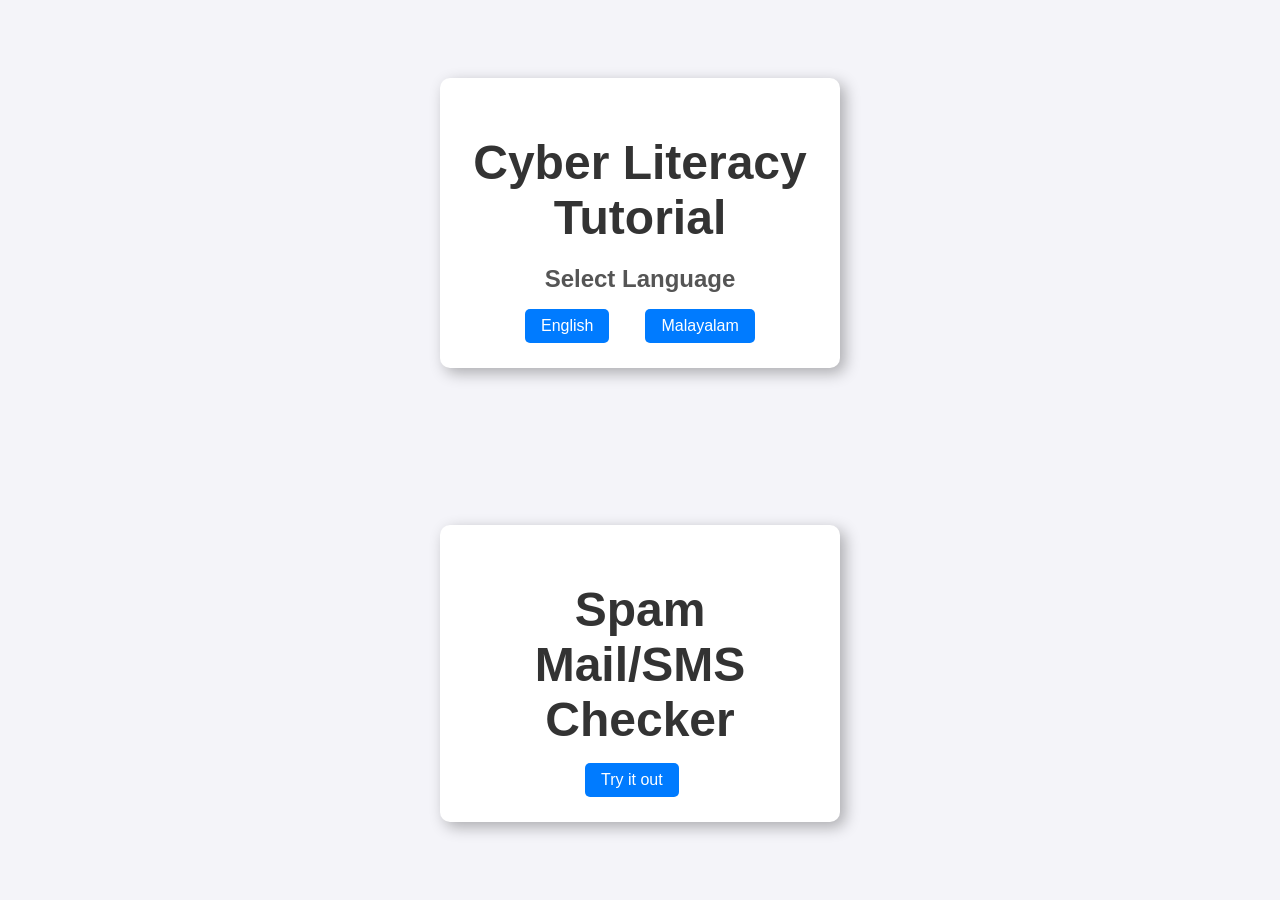
<file: index.html>
<!DOCTYPE html>
<html lang="en">
<head>
    <meta charset="UTF-8">
    <meta name="viewport" content="width=device-width, initial-scale=1.0">
    <title>Cyber Literacy Tutorial</title>
    <link rel="stylesheet" href="styles.css">
</head>
<body>
    <form>
        <h1>Cyber Literacy Tutorial</h1>
        <h2>Select Language</h2>
        <div class="button-container">
        <button id="english">English</button>
        <button id="malayalam">Malayalam</button>
        </div>
    </form>

    <form>
        <h1>Spam Mail/SMS Checker</h1>
        <div class="button-container">
        <button id="try">Try it out</button>
        </div>
    </form>

    <script src="script.js"></script>
</body>
</html>
</file>
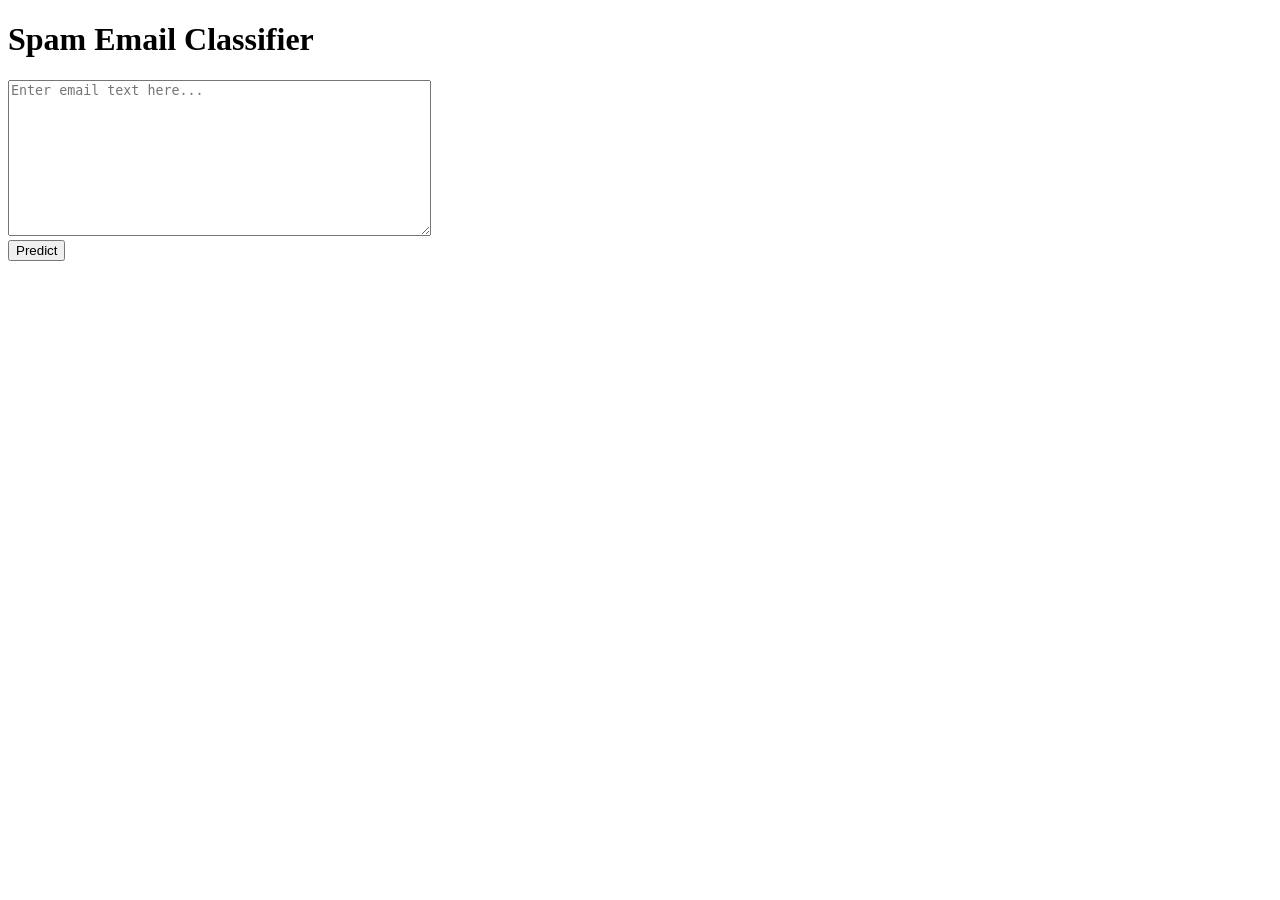
<file: templates/index.html>
<!DOCTYPE html>
<html>
<head>
    <title>Spam Email Classifier</title>
</head>
<body>
    <h1>Spam Email Classifier</h1>
    <form method="post" action="templates/predict">
        <textarea name="email" rows="10" cols="50" placeholder="Enter email text here..."></textarea><br>
        <input type="submit" value="Predict">
    </form>
</body>
</html>
</file>
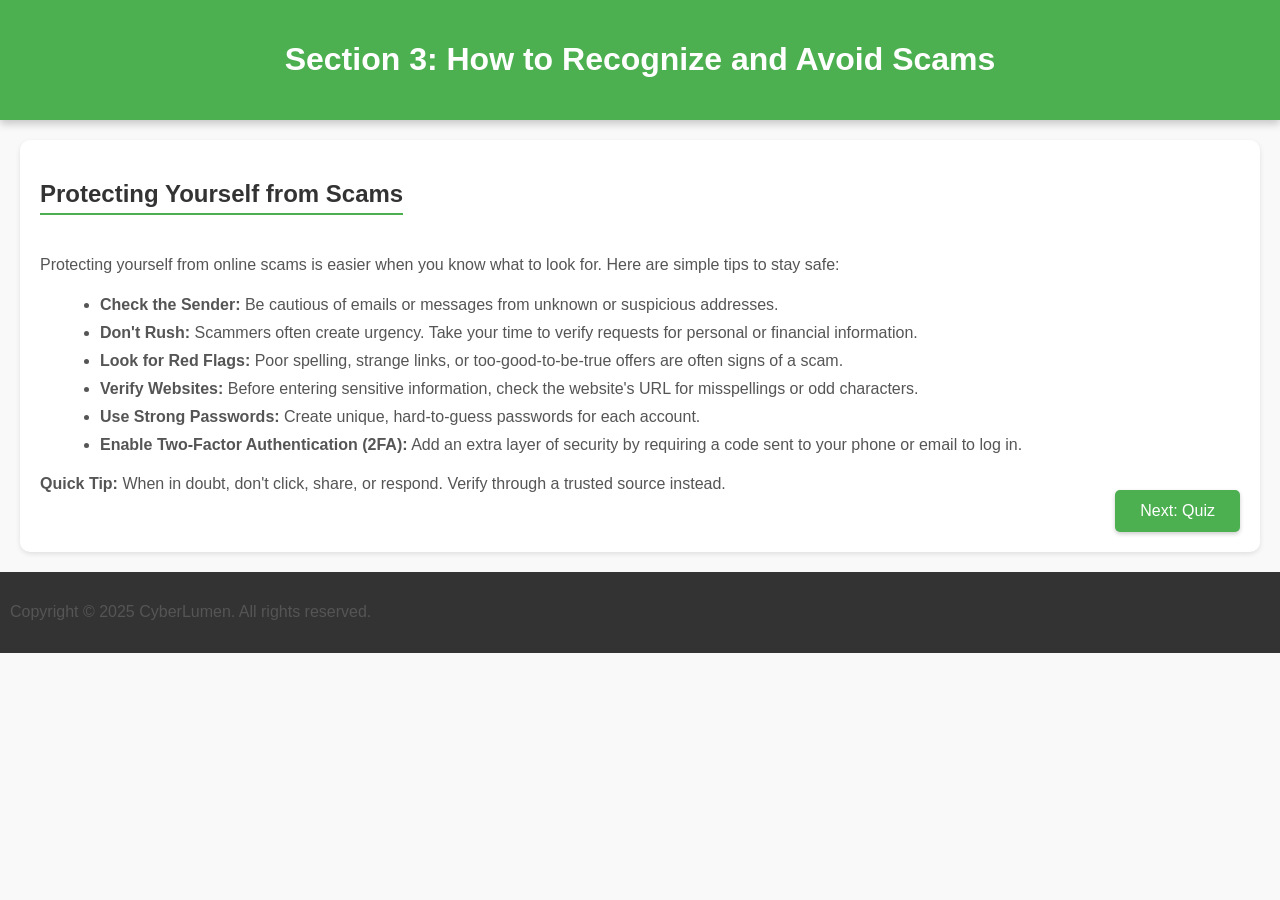
<file: avoid_scam.html>
<!DOCTYPE html>
<html>
<head>
    <meta charset="UTF-8">
    <title>Section 3: How to Recognize and Avoid Scams</title>
    <meta name="description" content="Learn How to Recognize and Avoid Online Scams">
    <style>
        body {
            font-family: Arial, sans-serif;
            margin: 0;
            padding: 0;
            position: relative;
            background-color: #f9f9f9;
        }

        header {
            background-color: #4CAF50;
            color: white;
            padding: 20px;
            text-align: center;
            box-shadow: 0 4px 8px rgba(0, 0, 0, 0.2);
        }

        main {
            margin: 20px;
        }

        section {
            background-color: white;
            border-radius: 10px;
            padding: 20px;
            margin: 20px 0;
            box-shadow: 0 2px 5px rgba(0, 0, 0, 0.1);
            position: relative;
        }

        h2 {
            color: #333;
            text-align: center;
            margin-bottom: 20px;
            border-bottom: 2px solid #4CAF50;
            display: inline-block;
            padding-bottom: 5px;
        }

        p {
            line-height: 1.8;
            color: #555;
            text-align: left;
        }

        ul {
            list-style-type: disc;
            margin-left: 20px;
        }

        li {
            margin-bottom: 10px;
            color: #555;
        }

        .example {
            font-weight: bold;
            color: #ff5722;
        }

        .next-section {
            position: absolute;
            bottom: 20px;
            right: 20px;
            background: #4CAF50;
            color: white;
            text-align: center;
            padding: 12px 25px;
            border-radius: 5px;
            text-decoration: none;
            font-size: 1em;
            box-shadow: 0 2px 4px rgba(0, 0, 0, 0.2);
            transition: background 0.3s;
        }

        .next-section:hover {
            background: #45a049;
        }

        footer {
            background-color: #333;
            color: white;
            text-align: center;
            padding: 10px;
            margin-top: 20px;
        }

        footer a {
            color: white;
            text-decoration: none;
            margin: 0 10px;
        }

        footer a:hover {
            text-decoration: underline;
        }
    </style>
</head>
<body>
    <header>
        <h1>Section 3: How to Recognize and Avoid Scams</h1>
    </header>
    
    <main>
        <section>
            <h2>Protecting Yourself from Scams</h2>
            <p>
                Protecting yourself from online scams is easier when you know what to look for. Here are simple tips to stay safe:
            </p>

            <ul>
                <li><strong>Check the Sender:</strong> Be cautious of emails or messages from unknown or suspicious addresses.</li>
                <li><strong>Don't Rush:</strong> Scammers often create urgency. Take your time to verify requests for personal or financial information.</li>
                <li><strong>Look for Red Flags:</strong> Poor spelling, strange links, or too-good-to-be-true offers are often signs of a scam.</li>
                <li><strong>Verify Websites:</strong> Before entering sensitive information, check the website's URL for misspellings or odd characters.</li>
                <li><strong>Use Strong Passwords:</strong> Create unique, hard-to-guess passwords for each account.</li>
                <li><strong>Enable Two-Factor Authentication (2FA):</strong> Add an extra layer of security by requiring a code sent to your phone or email to log in.</li>
            </ul>

            <p><strong>Quick Tip:</strong> When in doubt, don't click, share, or respond. Verify through a trusted source instead.</p><br>
            
            <!-- Next Section Link -->
            <a href="quiz.html" class="next-section">Next: Quiz</a>
        </section>
    </main>

    <footer>
        <p>Copyright © 2025 CyberLumen. All rights reserved.</p>
    </footer>
</body>
</html>
</file>
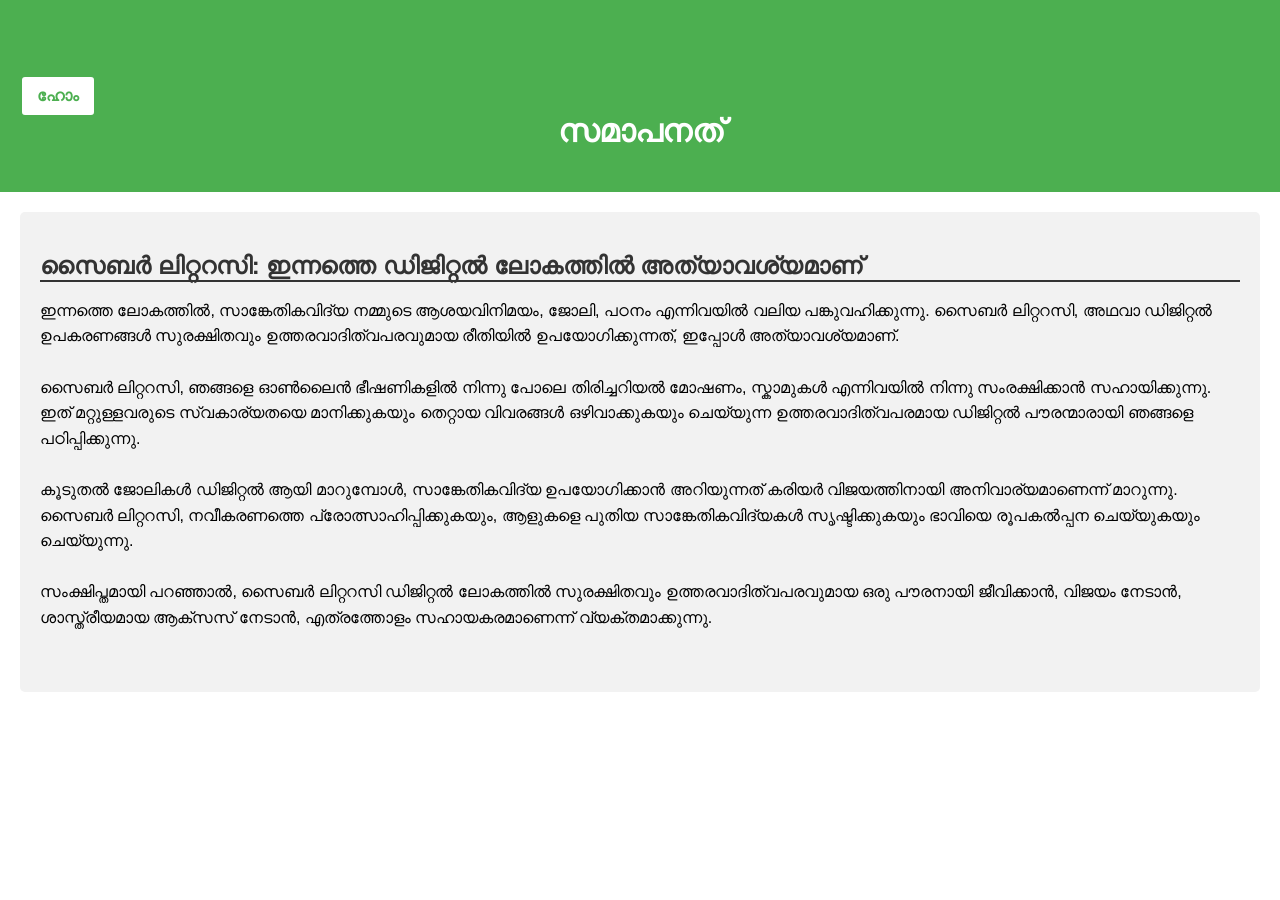
<file: conclusion.html>
<!DOCTYPE html>
<html>
<head>
    <meta charset="UTF-8">
    <title>പരിചയം - സൈബർ ലിറ്ററസി</title>
    <meta name="description" content="സ്കാമുകൾ ഒഴിവാക്കാൻ സൈബർ ലിറ്ററസിയിലേക്ക് പരിചയം">
    <style>
        body {
            font-family: Arial, sans-serif;
            margin: 0;
            padding: 0;
            position: relative;
        }

        header {
            background-color: #4CAF50;
            color: white;
            padding: 20px;
            text-align: center;
            position: relative;
        }

        header .home-button {
            position: absolute;
            left: 20px;
            top: 50%;
            transform: translateY(-50%);
            background-color: #ffffff;
            color: #4CAF50;
            padding: 10px 15px;
            border: 2px solid #4CAF50;
            border-radius: 5px;
            text-decoration: none;
            font-weight: bold;
            transition: background-color 0.3s, color 0.3s;
        }

        header .home-button:hover {
            background-color: #4CAF50;
            color: #ffffff;
        }

        main {
            margin: 20px;
        }

        section {
            background-color: #f2f2f2;
            border-radius: 5px;
            padding: 20px;
            margin: 20px 0;
        }

        h2 {
            color: #333;
            border-bottom: 2px solid #333;
            margin-bottom: 10px;
        }

        p {
            line-height: 1.6;
        }

        img {
            width: 100%;
            height: auto;
            margin: 20px 0;
        }

        button {
            background-color: #4CAF50;
            color: white;
            border: none;
            padding: 10px 20px;
            cursor: pointer;
        }

        button:hover {
            background-color: #45a049;
        }

        footer {
            background-color: #333;
            color: white;
            text-align: center;
            padding: 10px;
        }

        footer a {
            color: white;
            text-decoration: none;
            margin: 0 10px;
        }

        footer a:hover {
            text-decoration: underline;
        }

        /* Skip link */
        .skip-link {
            position: absolute;
            top: -40px;
            left: 0;
            background-color: #333;
            color: white;
            padding: 5px 10px;
        }

        .skip-link:focus {
            top: 0;
        }

        /* Next Section link position */
        .next-section {
            position: fixed;
            bottom: 20px;
            right: 20px;
            background-color: #4CAF50;
            color: white;
            padding: 10px 20px;
            border-radius: 5px;
            text-decoration: none;
        }

        .next-section:hover {
            background-color: #45a049;
        }
    </style>
</head>
<body>
    <header>
        <a href="english_page.html" class="home-button">ഹോം</a><br><br><br><br>
        <h1>സമാപനത്</h1>
    </header>
    
    <main>
        <section>
            <h2>സൈബർ ലിറ്ററസി: ഇന്നത്തെ ഡിജിറ്റൽ ലോകത്തിൽ അത്യാവശ്യമാണ്</h2>
            <p>
                ഇന്നത്തെ ലോകത്തിൽ, സാങ്കേതികവിദ്യ നമ്മുടെ ആശയവിനിമയം, ജോലി, പഠനം എന്നിവയിൽ വലിയ പങ്കുവഹിക്കുന്നു. സൈബർ ലിറ്ററസി, അഥവാ ഡിജിറ്റൽ ഉപകരണങ്ങൾ സുരക്ഷിതവും ഉത്തരവാദിത്വപരവുമായ രീതിയിൽ ഉപയോഗിക്കുന്നത്, ഇപ്പോൾ അത്യാവശ്യമാണ്.<br><br>

                സൈബർ ലിറ്ററസി, ഞങ്ങളെ ഓൺലൈൻ ഭീഷണികളിൽ നിന്നു പോലെ തിരിച്ചറിയൽ മോഷണം, സ്കാമുകൾ എന്നിവയിൽ നിന്നു സംരക്ഷിക്കാൻ സഹായിക്കുന്നു. ഇത് മറ്റുള്ളവരുടെ സ്വകാര്യതയെ മാനിക്കുകയും തെറ്റായ വിവരങ്ങൾ ഒഴിവാക്കുകയും ചെയ്യുന്ന ഉത്തരവാദിത്വപരമായ ഡിജിറ്റൽ പൗരന്മാരായി ഞങ്ങളെ പഠിപ്പിക്കുന്നു.<br><br>

                കൂടുതൽ ജോലികൾ ഡിജിറ്റൽ ആയി മാറുമ്പോൾ, സാങ്കേതികവിദ്യ ഉപയോഗിക്കാൻ അറിയുന്നത് കരിയർ വിജയത്തിനായി അനിവാര്യമാണെന്ന് മാറുന്നു. സൈബർ ലിറ്ററസി, നവീകരണത്തെ പ്രോത്സാഹിപ്പിക്കുകയും, ആളുകളെ പുതിയ സാങ്കേതികവിദ്യകൾ സൃഷ്ടിക്കുകയും ഭാവിയെ രൂപകൽപ്പന ചെയ്യുകയും ചെയ്യുന്നു.<br><br>

                സംക്ഷിപ്തമായി പറഞ്ഞാൽ, സൈബർ ലിറ്ററസി ഡിജിറ്റൽ ലോകത്തിൽ സുരക്ഷിതവും ഉത്തരവാദിത്വപരവുമായ ഒരു പൗരനായി ജീവിക്കാൻ, വിജയം നേടാൻ, ശാസ്ത്രീയമായ ആക്‌സസ് നേടാൻ, എത്രത്തോളം സഹായകരമാണെന്ന് വ്യക്തമാക്കുന്നു.<br><br>
            </p>
        </section>
    </main>
</body>
</html>
</file>
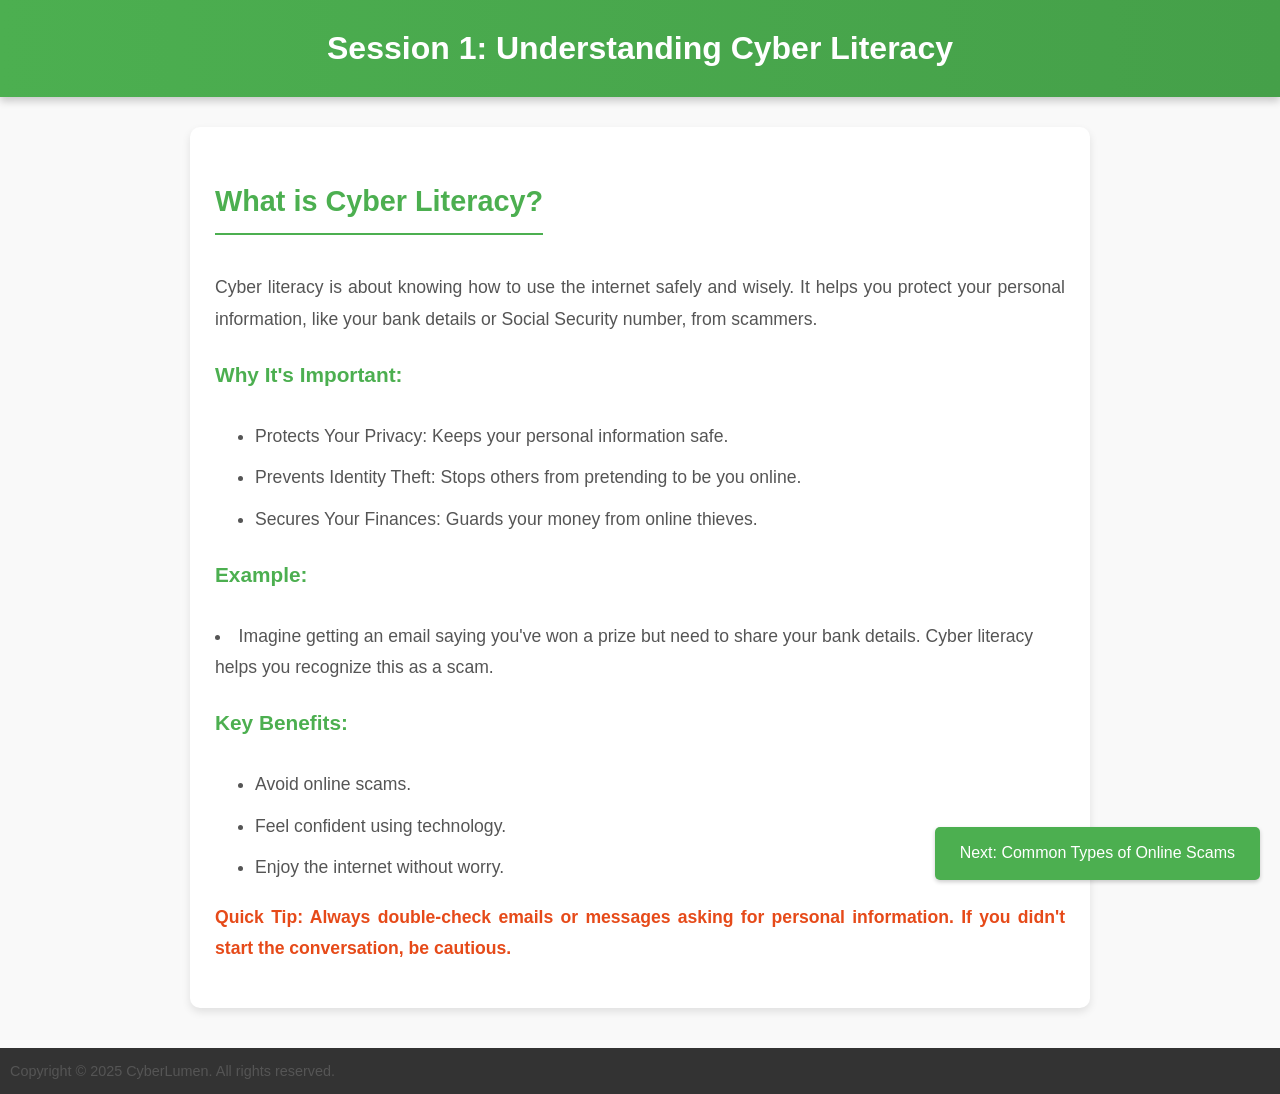
<file: cyber_literacy.html>
<!DOCTYPE html>
<html>
<head>
    <meta charset="UTF-8">
    <title>Session 1: Understanding Cyber Literacy</title>
    <meta name="description" content="Introduction to Cyber Literacy to Avoid Scams">
    <style>
        /* General Styles */
        body {
            font-family: Arial, sans-serif;
            margin: 0;
            padding: 0;
            background-color: #f9f9f9;
            color: #333;
        }

        header {
            background: linear-gradient(to right, #4CAF50, #45a049);
            color: white;
            text-align: center;
            padding: 30px;
            box-shadow: 0 4px 8px rgba(0, 0, 0, 0.2);
        }

        header h1 {
            margin: 0;
            font-size: 2em;
        }

        main {
            margin: 30px auto;
            max-width: 900px;
            line-height: 1.8;
        }

        section {
            background: #fff;
            border-radius: 10px;
            padding: 25px;
            margin-bottom: 20px;
            box-shadow: 0 4px 8px rgba(0, 0, 0, 0.1);
        }

        h2 {
            color: #4CAF50;
            font-size: 1.8em;
            text-align: center;
            margin-bottom: 20px;
            border-bottom: 2px solid #4CAF50;
            display: inline-block;
            padding-bottom: 5px;
        }

        p {
            color: #555;
            font-size: 1.1em;
            text-align: justify;
        }

        h4 {
            color: #4CAF50;
            margin-top: 20px;
            font-size: 1.3em;
        }

        li {
            margin: 10px 0;
            color: #555;
            font-size: 1.1em;
        }

        .quick-tip {
            font-weight: bold;
            color: #e64a19;
        }

        .next-section {
            position: fixed;
            bottom: 20px;
            right: 20px; /* Fixed at bottom-right corner */
            background: #4CAF50;
            color: white;
            text-align: center;
            padding: 12px 25px;
            border-radius: 5px;
            text-decoration: none;
            font-size: 1em;
            box-shadow: 0 2px 4px rgba(0, 0, 0, 0.2);
            transition: background 0.3s;
        }

        .next-section:hover {
            background: #45a049;
        }

        footer {
            background: #333;
            color: white;
            padding: 15px 10px;
            text-align: center;
            margin-top: 40px;
        }

        footer p {
            margin: 0;
            font-size: 0.9em;
        }

        footer a {
            color: #4CAF50;
            text-decoration: none;
            margin: 0 5px;
        }

        footer a:hover {
            text-decoration: underline;
        }
    </style>
</head>
<body>
    <header>
        <h1>Session 1: Understanding Cyber Literacy</h1>
    </header>
    
    <main>
        <section>
            <h2>What is Cyber Literacy?</h2>
            <p>
                Cyber literacy is about knowing how to use the internet safely and wisely. It helps you protect your personal information, like your bank details or Social Security number, from scammers.
            </p>
            
            <h4>Why It's Important:</h4>
            <ul>
                <li>Protects Your Privacy: Keeps your personal information safe.</li>
                <li>Prevents Identity Theft: Stops others from pretending to be you online.</li>
                <li>Secures Your Finances: Guards your money from online thieves.</li>
            </ul>

            <h4>Example:</h4>
            <p>
                <li>Imagine getting an email saying you've won a prize but need to share your bank details. Cyber literacy helps you recognize this as a scam.</li>
            </p>

            <h4>Key Benefits:</h4>
            <ul>
                <li>Avoid online scams.</li>
                <li>Feel confident using technology.</li>
                <li>Enjoy the internet without worry.</li>
            </ul>

            <p class="quick-tip">Quick Tip: Always double-check emails or messages asking for personal information. If you didn't start the conversation, be cautious.</p>
            <a href="online_scams.html" class="next-section">Next: Common Types of Online Scams</a>
        </section>
    </main>

    <footer>
        <p>Copyright © 2025 CyberLumen. All rights reserved.</p>
    </footer>
</body>
</html>
</file>
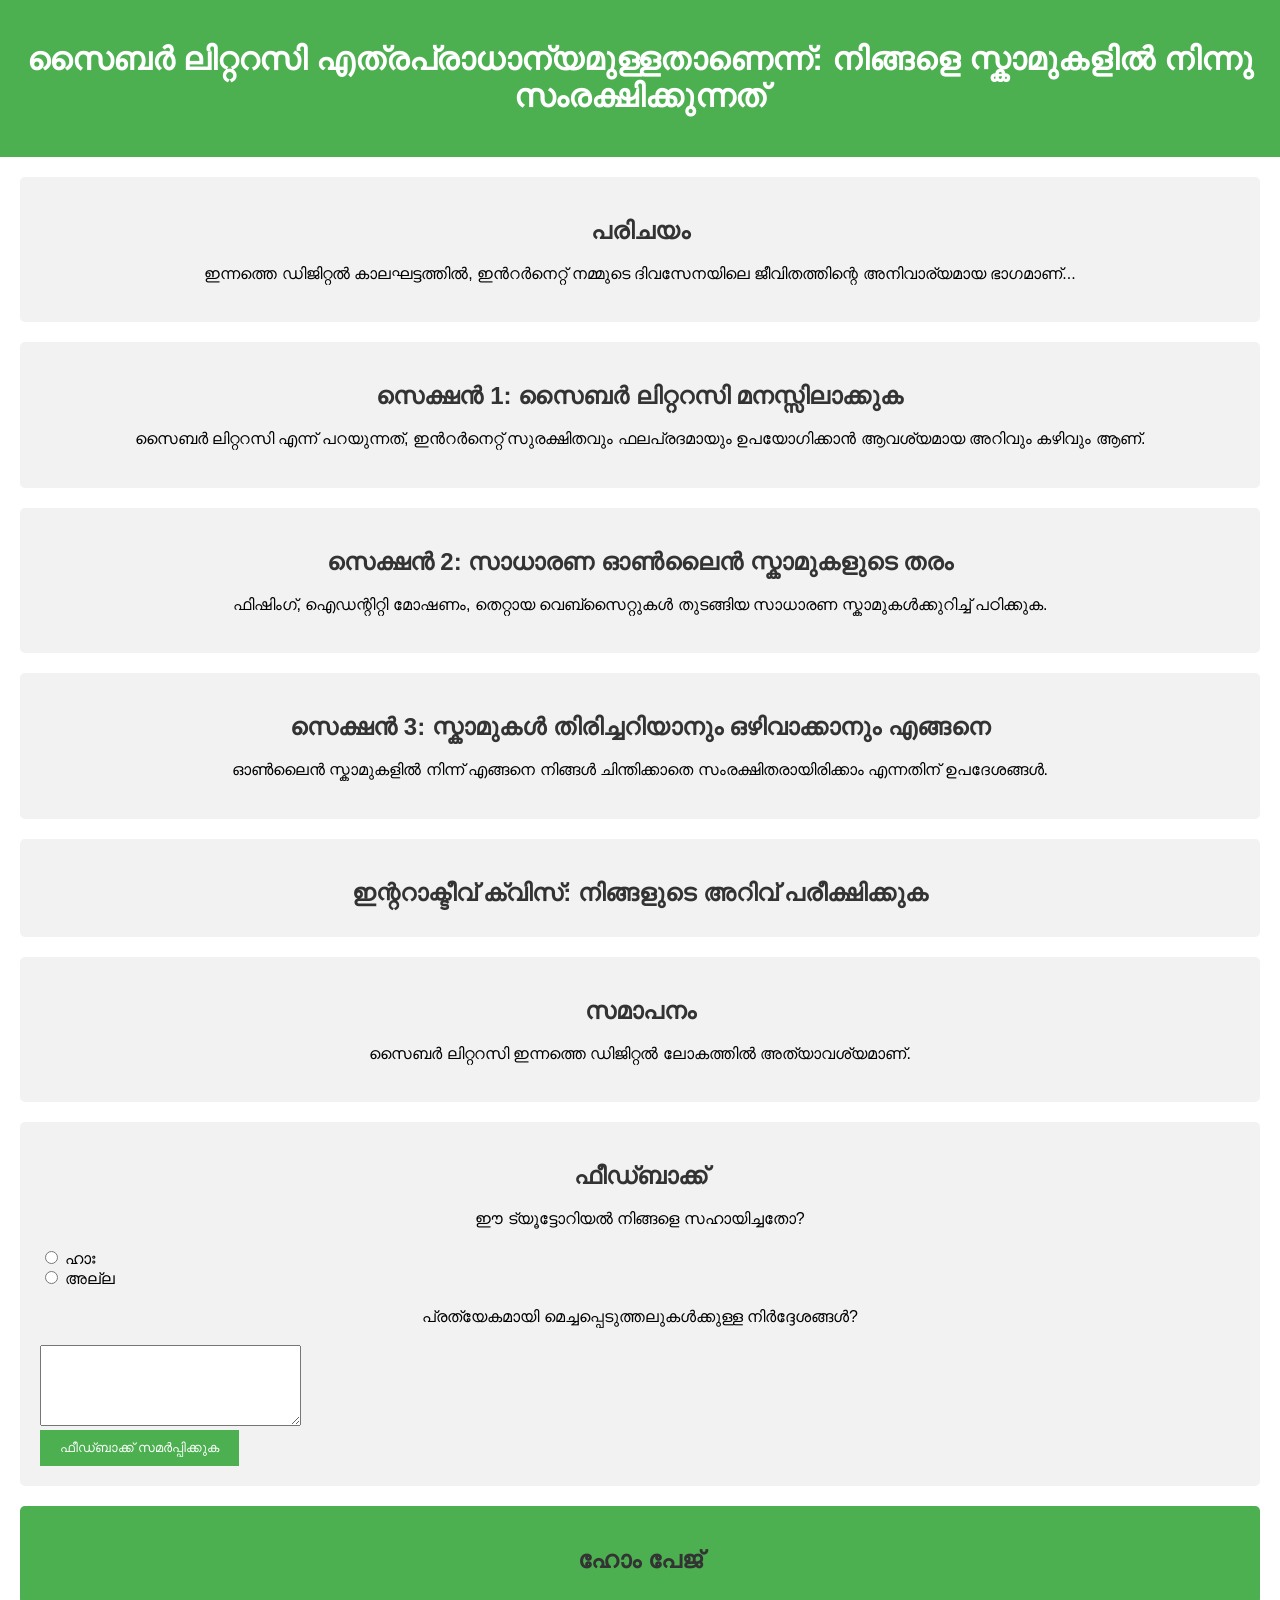
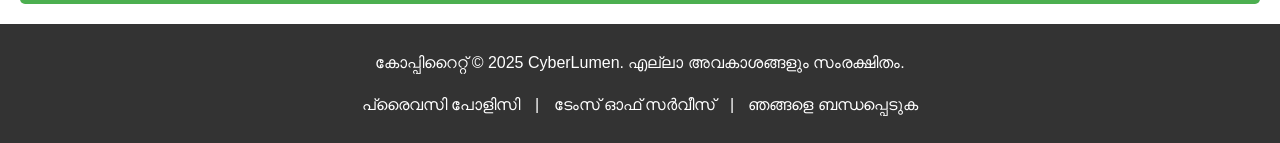
<file: english_page.html>
<!DOCTYPE html>
<html>
<head>
    <meta charset="UTF-8">
    <title>സ്കാമുകൾ ഒഴിവാക്കാൻ സൈബർ ലിറ്ററസിയുടെ പ്രാധാന്യം</title>
    <meta name="description" content="സൈബർ ലിറ്ററസിയുടെ പ്രാധാന്യവും ഓൺലൈൻ സ്കാമുകൾ ഒഴിവാക്കുന്നതിനെക്കുറിച്ചുള്ള പഠനം.">
    <style>
        body {
            font-family: Arial, sans-serif;
            margin: 0;
            padding: 0;
        }

        header {
            background-color: #4CAF50;
            color: white;
            padding: 20px;
            text-align: center;
        }

        main {
            margin: 20px;
        }

        section {
            background-color: #f2f2f2;
            border-radius: 5px;
            padding: 20px;
            margin: 20px 0;
            cursor: pointer; /* സെക്ഷൻ ക്ലിക്കബിൾ ആക്കുന്നു */
        }

        section:hover {
            background-color: #e6e6e6; /* ഹോവർ എഫക്റ്റ് */
        }

        #home-page {
            background-color: #4CAF50;
            border-radius: 5px;
            padding: 20px;
            margin: 20px 0;
            cursor: pointer; /* സെക്ഷൻ ക്ലിക്കബിൾ ആക്കുന്നു */
        }

        #home-page:hover {
            background-color: #91b892; /* ഹോവർ എഫക്റ്റ് */
        }

        h2 {
            color: #333;
            text-align: center;
            margin-bottom: 10px;
            text-decoration: none;
        }

        p {
            line-height: 1.6;
            text-align: center;
        }

        img {
            display: block;
            margin-left: auto;
            margin-right: auto;
        }

        button {
            background-color: #4CAF50;
            color: white;
            border: none;
            padding: 10px 20px;
            cursor: pointer;
        }

        button:hover {
            background-color: #45a049;
        }

        footer {
            background-color: #333;
            color: white;
            text-align: center;
            padding: 10px;
        }

        footer a {
            color: white;
            text-decoration: none;
            margin: 0 10px;
        }

        footer a:hover {
            text-decoration: underline;
        }

        /* സ്കിപ്പ് ലിങ്ക് */
        .skip-link {
            position: absolute;
            top: -40px;
            left: 0;
            background-color: #333;
            color: white;
            padding: 5px 10px;
        }

        .skip-link:focus {
            top: 0;
        }
        a {
            color: inherit;
            text-decoration: none;
        }

        .next-section {
            position: fixed;
            bottom: 20px;
            right: 20px;
            background-color: #4CAF50;
            color: white;
            padding: 10px 20px;
            border-radius: 5px;
            text-decoration: none;
        }

        .next-section:hover {
            background-color: #45a049;
        }
    </style>
</head>
<body>
    <a href="#main-content" class="skip-link">പ്രധാന ഉള്ളടക്കത്തിലേക്ക് സ്കിപ്പ് ചെയ്യുക</a>
    
    <header>
        <h1>സൈബർ ലിറ്ററസി എത്രപ്രാധാന്യമുള്ളതാണെന്ന്: നിങ്ങളെ സ്കാമുകളിൽ നിന്നു സംരക്ഷിക്കുന്നത്</h1>
    </header>
    
    <main id="main-content">
        <!-- പരിചയം സെക്ഷൻ -->
        <a href="introduction.html"> <!-- മുഴുവൻ സെക്ഷനുമായി ലിങ്ക് -->
            <section id="introduction">
                <h2>പരിചയം</h2>
                <p>ഇന്നത്തെ ഡിജിറ്റൽ കാലഘട്ടത്തിൽ, ഇൻറർനെറ്റ് നമ്മുടെ ദിവസേനയിലെ ജീവിതത്തിന്റെ അനിവാര്യമായ ഭാഗമാണ്...</p>
            </section>
        </a>
        
        <!-- സെക്ഷൻ 1: സൈബർ ലിറ്ററസി മനസ്സിലാക്കുക -->
        <a href="cyber_literacy.html"> <!-- മുഴുവൻ സെക്ഷനുമായി ലിങ്ക് -->
            <section id="section1">
                <h2>സെക്ഷൻ 1: സൈബർ ലിറ്ററസി മനസ്സിലാക്കുക</h2>
                <p>സൈബർ ലിറ്ററസി എന്ന് പറയുന്നത്, ഇൻറർനെറ്റ് സുരക്ഷിതവും ഫലപ്രദമായും ഉപയോഗിക്കാൻ ആവശ്യമായ അറിവും കഴിവും ആണ്.</p>
            </section>
        </a>
        
        <!-- സെക്ഷൻ 2: സാധാരണ ഓൺലൈൻ സ്കാമുകളുടെ തരം -->
        <a href="online_scams.html"> <!-- മുഴുവൻ സെക്ഷനുമായി ലിങ്ക് -->
            <section id="section2">
                <h2>സെക്ഷൻ 2: സാധാരണ ഓൺലൈൻ സ്കാമുകളുടെ തരം</h2>
                <p>ഫിഷിംഗ്, ഐഡന്റിറ്റി മോഷണം, തെറ്റായ വെബ്സൈറ്റുകൾ തുടങ്ങിയ സാധാരണ സ്കാമുകൾക്കുറിച്ച് പഠിക്കുക.</p>
            </section>
        </a>
        
        <!-- സെക്ഷൻ 3: സ്കാമുകൾ തിരിച്ചറിയാനും ഒഴിവാക്കാനും എങ്ങനെ -->
        <a href="avoid_scam.html"> <!-- മുഴുവൻ സെക്ഷനുമായി ലിങ്ക് -->
            <section id="section3">
                <h2>സെക്ഷൻ 3: സ്കാമുകൾ തിരിച്ചറിയാനും ഒഴിവാക്കാനും എങ്ങനെ</h2>
                <p>ഓൺലൈൻ സ്കാമുകളിൽ നിന്ന് എങ്ങനെ നിങ്ങൾ ചിന്തിക്കാതെ സംരക്ഷിതരായിരിക്കാം എന്നതിന് ഉപദേശങ്ങൾ.</p>
            </section>
        </a>
        
        <!-- ഇന്ററാക്ടീവ് ക്വിസ് -->
        <a href="quiz.html"> <!-- മുഴുവൻ സെക്ഷനുമായി ലിങ്ക് -->
            <section id="quiz">
                <h2>ഇന്ററാക്ടീവ് ക്വിസ്: നിങ്ങളുടെ അറിവ് പരീക്ഷിക്കുക</h2>
                <div id="quiz-container"></div>
            </section>
        </a>
        
        <!-- സമാപനം -->
        <a href="conclusion.html"> <!-- മുഴുവൻ സെക്ഷനുമായി ലിങ്ക് -->
            <section id="conclusion">
                <h2>സമാപനം</h2>
                <p>സൈബർ ലിറ്ററസി ഇന്നത്തെ ഡിജിറ്റൽ ലോകത്തിൽ അത്യാവശ്യമാണ്.</p>
            </section>
        </a>
        
        <!-- ഫീഡ്ബാക്ക് ഫോം -->
        <a href="feedback-form.html"> <!-- മുഴുവൻ സെക്ഷനുമായി ലിങ്ക് -->
            <section id="feedback">
                <h2>ഫീഡ്ബാക്ക്</h2>
                <form id="feedback-form" aria-label="ഫീഡ്ബാക്ക് ഫോം">
                    <p>ഈ ട്യൂട്ടോറിയൽ നിങ്ങളെ സഹായിച്ചതോ?</p>
                    <input type="radio" name="helpful" value="yes"> ഹാഃ<br>
                    <input type="radio" name="helpful" value="no"> അല്ല<br>
                    <p>പ്രത്യേകമായി മെച്ചപ്പെടുത്തലുകൾക്കുള്ള നിർദ്ദേശങ്ങൾ?</p>
                    <textarea name="suggestions" rows="5" cols="30"></textarea><br>
                    <button type="submit">ഫീഡ്ബാക്ക് സമർപ്പിക്കുക</button>
                </form>
            </section>
        </a>

        <a href="index.html"> <!-- മുഴുവൻ സെക്ഷനുമായി ലിങ്ക് -->
            <section id="home-page">
                <h2>ഹോം പേജ്</h2>
            </section>
        </a>
    </main>
    
    <footer>
        <p>കോപ്പിറൈറ്റ് © 2025 CyberLumen. എല്ലാ അവകാശങ്ങളും സംരക്ഷിതം.</p>
        <p><a href="#">പ്രൈവസി പോളിസി</a> | <a href="#">ടേംസ് ഓഫ് സർവീസ്</a> | <a href="#">ഞങ്ങളെ ബന്ധപ്പെടുക</a></p>
    </footer>
</body>
</html>
</file>
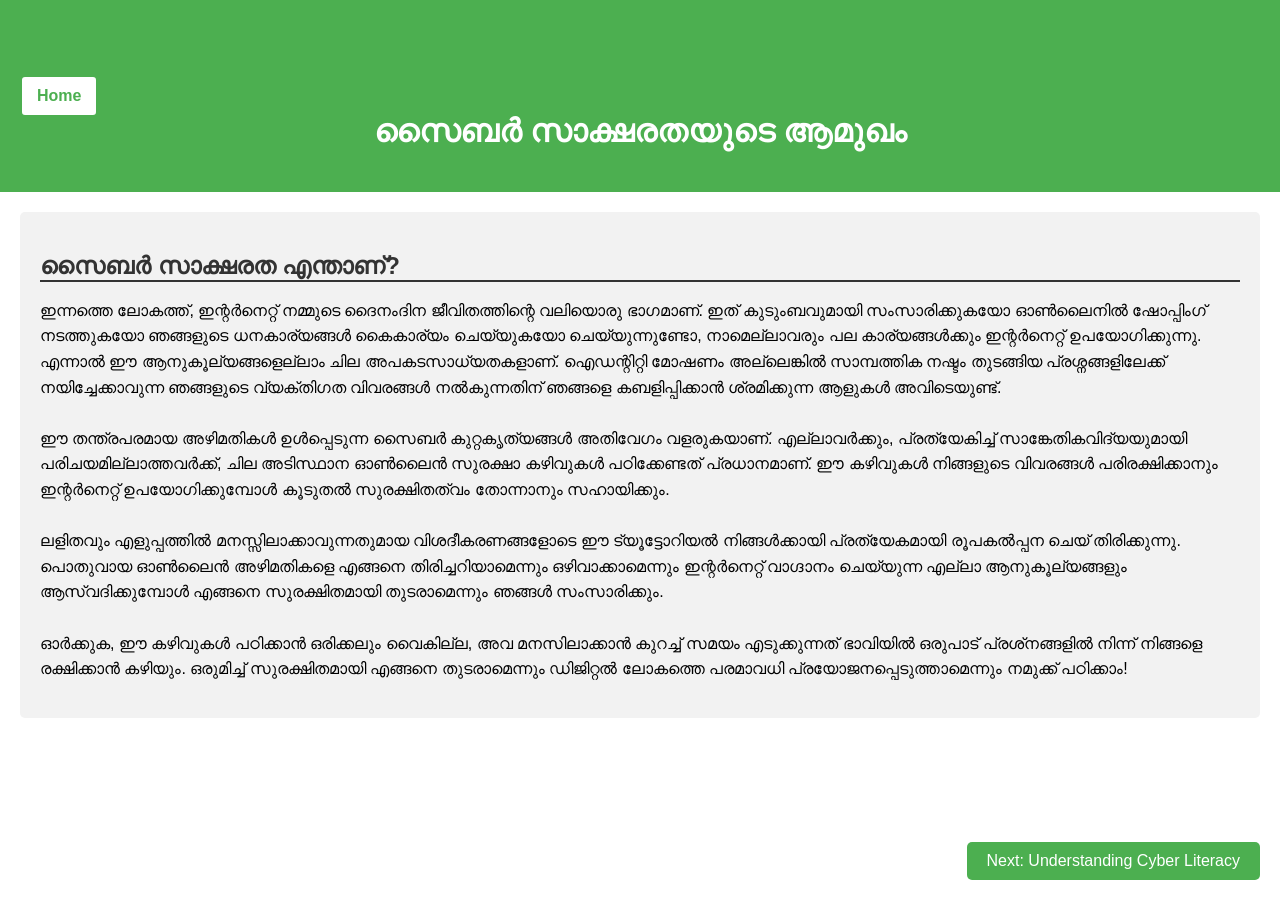
<file: introduction.html>
<!DOCTYPE html>
<html>
<head>
    <meta charset="UTF-8">
    <title>Introduction - Cyber Literacy</title>
    <meta name="description" content="Introduction to Cyber Literacy to Avoid Scams">
    <style>
        body {
            font-family: Arial, sans-serif;
            margin: 0;
            padding: 0;
            position: relative;
        }

        header {
            background-color: #4CAF50;
            color: white;
            padding: 20px;
            text-align: center;
            position: relative;
        }

        header .home-button {
            position: absolute;
            left: 20px;
            top: 50%;
            transform: translateY(-50%);
            background-color: #ffffff;
            color: #4CAF50;
            padding: 10px 15px;
            border: 2px solid #4CAF50;
            border-radius: 5px;
            text-decoration: none;
            font-weight: bold;
            transition: background-color 0.3s, color 0.3s;
        }

        header .home-button:hover {
            background-color: #4CAF50;
            color: #ffffff;
        }

        main {
            margin: 20px;
        }

        section {
            background-color: #f2f2f2;
            border-radius: 5px;
            padding: 20px;
            margin: 20px 0;
        }

        h2 {
            color: #333;
            border-bottom: 2px solid #333;
            margin-bottom: 10px;
        }

        p {
            line-height: 1.6;
        }

        img {
            width: 100%;
            height: auto;
            margin: 20px 0;
        }

        button {
            background-color: #4CAF50;
            color: white;
            border: none;
            padding: 10px 20px;
            cursor: pointer;
        }

        button:hover {
            background-color: #45a049;
        }

        footer {
            background-color: #333;
            color: white;
            text-align: center;
            padding: 10px;
        }

        footer a {
            color: white;
            text-decoration: none;
            margin: 0 10px;
        }

        footer a:hover {
            text-decoration: underline;
        }

        /* Skip link */
        .skip-link {
            position: absolute;
            top: -40px;
            left: 0;
            background-color: #333;
            color: white;
            padding: 5px 10px;
        }

        .skip-link:focus {
            top: 0;
        }

        /* Next Section link position */
        .next-section {
            position: fixed;
            bottom: 20px;
            right: 20px;
            background-color: #4CAF50;
            color: white;
            padding: 10px 20px;
            border-radius: 5px;
            text-decoration: none;
        }

        .next-section:hover {
            background-color: #45a049;
        }
    </style>
</head>
<body>
    <header>
        <a href="english_page.html" class="home-button">Home</a><br><br><br><br>
        <h1>സൈബർ സാക്ഷരതയുടെ ആമുഖം</h1>
    </header>
    
    <main>
        <section>
            <h2>സൈബർ സാക്ഷരത എന്താണ്?</h2>
            <p>
                ഇന്നത്തെ ലോകത്ത്, ഇന്റർനെറ്റ് നമ്മുടെ ദൈനംദിന ജീവിതത്തിന്റെ വലിയൊരു ഭാഗമാണ്. ഇത് കുടുംബവുമായി സംസാരിക്കുകയോ ഓൺലൈനിൽ ഷോപ്പിംഗ് നടത്തുകയോ ഞങ്ങളുടെ ധനകാര്യങ്ങൾ കൈകാര്യം ചെയ്യുകയോ ചെയ്യുന്നുണ്ടോ, നാമെല്ലാവരും പല കാര്യങ്ങൾക്കും ഇന്റർനെറ്റ് ഉപയോഗിക്കുന്നു. എന്നാൽ ഈ ആനുകൂല്യങ്ങളെല്ലാം ചില അപകടസാധ്യതകളാണ്. ഐഡന്റിറ്റി മോഷണം അല്ലെങ്കിൽ സാമ്പത്തിക നഷ്ടം തുടങ്ങിയ പ്രശ്നങ്ങളിലേക്ക് നയിച്ചേക്കാവുന്ന ഞങ്ങളുടെ വ്യക്തിഗത വിവരങ്ങൾ നൽകുന്നതിന് ഞങ്ങളെ കബളിപ്പിക്കാൻ ശ്രമിക്കുന്ന ആളുകൾ അവിടെയുണ്ട്. <br><br> ഈ തന്ത്രപരമായ അഴിമതികൾ ഉൾപ്പെടുന്ന സൈബർ കുറ്റകൃത്യങ്ങൾ അതിവേഗം വളരുകയാണ്. എല്ലാവർക്കും, പ്രത്യേകിച്ച് സാങ്കേതികവിദ്യയുമായി പരിചയമില്ലാത്തവർക്ക്, ചില അടിസ്ഥാന ഓൺലൈൻ സുരക്ഷാ കഴിവുകൾ പഠിക്കേണ്ടത് പ്രധാനമാണ്. ഈ കഴിവുകൾ നിങ്ങളുടെ വിവരങ്ങൾ പരിരക്ഷിക്കാനും ഇന്റർനെറ്റ് ഉപയോഗിക്കുമ്പോൾ കൂടുതൽ സുരക്ഷിതത്വം തോന്നാനും സഹായിക്കും. <br><br> ലളിതവും എളുപ്പത്തിൽ മനസ്സിലാക്കാവുന്നതുമായ വിശദീകരണങ്ങളോടെ ഈ ട്യൂട്ടോറിയൽ നിങ്ങൾക്കായി പ്രത്യേകമായി രൂപകൽപ്പന ചെയ് തിരിക്കുന്നു. പൊതുവായ ഓൺലൈൻ അഴിമതികളെ എങ്ങനെ തിരിച്ചറിയാമെന്നും ഒഴിവാക്കാമെന്നും ഇന്റർനെറ്റ് വാഗ്ദാനം ചെയ്യുന്ന എല്ലാ ആനുകൂല്യങ്ങളും ആസ്വദിക്കുമ്പോൾ എങ്ങനെ സുരക്ഷിതമായി തുടരാമെന്നും ഞങ്ങൾ സംസാരിക്കും. <br><br> ഓർക്കുക, ഈ കഴിവുകൾ പഠിക്കാൻ ഒരിക്കലും വൈകില്ല, അവ മനസിലാക്കാൻ കുറച്ച് സമയം എടുക്കുന്നത് ഭാവിയിൽ ഒരുപാട് പ്രശ്‌നങ്ങളിൽ നിന്ന് നിങ്ങളെ രക്ഷിക്കാൻ കഴിയും. ഒരുമിച്ച് സുരക്ഷിതമായി എങ്ങനെ തുടരാമെന്നും ഡിജിറ്റൽ ലോകത്തെ പരമാവധി പ്രയോജനപ്പെടുത്താമെന്നും നമുക്ക് പഠിക്കാം!
            </p>
        </section>
    </main>

    <!-- Next Section Link -->
    <a href="cyber_literacy.html" class="next-section">Next: Understanding Cyber Literacy</a>

</body>
</html>
</file>
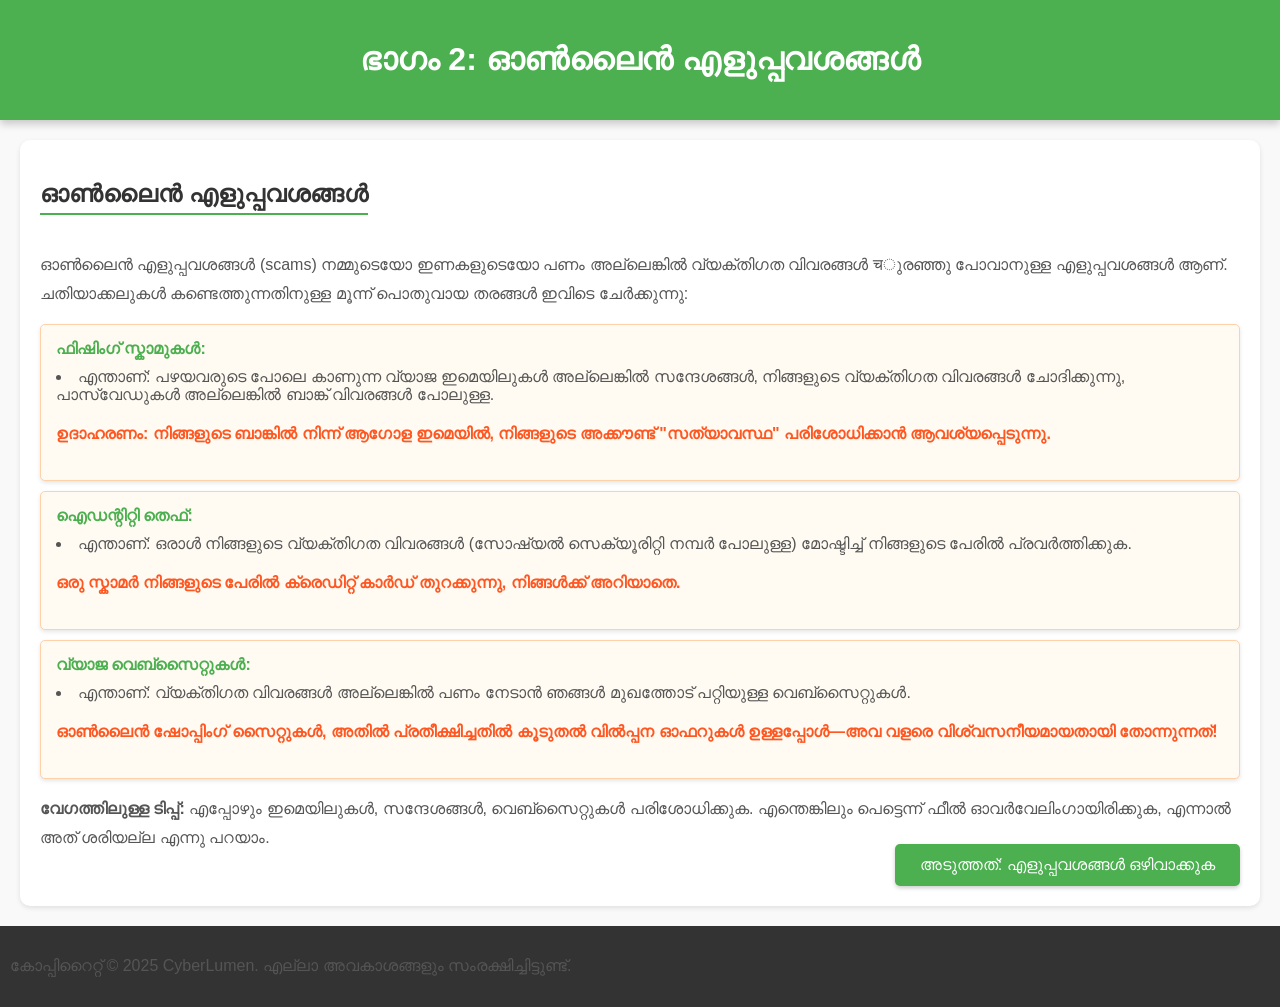
<file: online_scams.html>
<!DOCTYPE html>
<html>
<head>
    <meta charset="UTF-8">
    <title>ഭാഗം 2: ഓൺലൈൻ എളുപ്പവശങ്ങൾ</title>
    <meta name="description" content="സൈബർ സാക്ഷരതയെപ്പറ്റി പരിചയം എടുക്കുക, അവശീകരണം ഒഴിവാക്കാൻ">
    <style>
        body {
            font-family: Arial, sans-serif;
            margin: 0;
            padding: 0;
            position: relative;
            background-color: #f9f9f9;
        }

        header {
            background-color: #4CAF50;
            color: white;
            padding: 20px;
            text-align: center;
            box-shadow: 0 4px 8px rgba(0, 0, 0, 0.2);
        }

        main {
            margin: 20px;
        }

        section {
            background-color: white;
            border-radius: 10px;
            padding: 20px;
            margin: 20px 0;
            box-shadow: 0 2px 5px rgba(0, 0, 0, 0.1);
            position: relative;
        }

        h2 {
            color: #333;
            text-align: center;
            margin-bottom: 20px;
            border-bottom: 2px solid #4CAF50;
            display: inline-block;
            padding-bottom: 5px;
        }

        p {
            line-height: 1.8;
            color: #555;
            text-align: left;
        }

        form {
            background-color: #fffbf2;
            border: 1px solid #ffd1a8;
            border-radius: 5px;
            padding: 15px;
            margin-top: 10px;
            box-shadow: 0 2px 4px rgba(0, 0, 0, 0.1);
        }

        form h4 {
            margin: 0 0 10px 0;
            color: #4CAF50;
        }

        form li {
            margin-bottom: 10px;
            color: #555;
        }

        .example {
            font-weight: bold;
            color: #ff5722;
        }

        .next-section {
            position: absolute;
            bottom: 20px;
            right: 20px;
            background: #4CAF50;
            color: white;
            text-align: center;
            padding: 12px 25px;
            border-radius: 5px;
            text-decoration: none;
            font-size: 1em;
            box-shadow: 0 2px 4px rgba(0, 0, 0, 0.2);
            transition: background 0.3s;
        }

        .next-section:hover {
            background: #45a049;
        }

        footer {
            background-color: #333;
            color: white;
            text-align: center;
            padding: 10px;
            position: relative;
            margin-top: 20px;
        }

        footer a {
            color: white;
            text-decoration: none;
            margin: 0 10px;
        }

        footer a:hover {
            text-decoration: underline;
        }
    </style>
</head>
<body>
    <header>
        <h1>ഭാഗം 2: ഓൺലൈൻ എളുപ്പവശങ്ങൾ</h1>
    </header>
    
    <main>
        <section>
            <h2>ഓൺലൈൻ എളുപ്പവശങ്ങൾ</h2>
            <p>
                ഓൺലൈൻ എളുപ്പവശങ്ങൾ (scams) നമ്മുടെയോ ഇണകളുടെയോ പണം അല്ലെങ്കിൽ വ്യക്തിഗത വിവരങ്ങൾ चുരഞ്ഞു പോവാനുള്ള എളുപ്പവശങ്ങൾ ആണ്. ചതിയാക്കലുകൾ കണ്ടെത്തുന്നതിനുള്ള മൂന്ന് പൊതുവായ തരങ്ങൾ ഇവിടെ ചേർക്കുന്നു:
            </p>

            <form>
                <h4>ഫിഷിംഗ് സ്കാമുകൾ:</h4>
                <li>എന്താണ്: പഴയവരുടെ പോലെ കാണുന്ന വ്യാജ ഇമെയിലുകൾ അല്ലെങ്കിൽ സന്ദേശങ്ങൾ, നിങ്ങളുടെ വ്യക്തിഗത വിവരങ്ങൾ ചോദിക്കുന്നു, പാസ്‌വേഡുകൾ അല്ലെങ്കിൽ ബാങ്ക് വിവരങ്ങൾ പോലുള്ള.</li>
                <p class="example">ഉദാഹരണം: നിങ്ങളുടെ ബാങ്കിൽ നിന്ന് ആഗോള ഇമെയിൽ, നിങ്ങളുടെ അക്കൗണ്ട് "സത്യാവസ്ഥ" പരിശോധിക്കാൻ ആവശ്യപ്പെടുന്നു.</p>
            </form>

            <form>
                <h4>ഐഡന്റിറ്റി തെഫ്:</h4>
                <li>എന്താണ്: ഒരാൾ നിങ്ങളുടെ വ്യക്തിഗത വിവരങ്ങൾ (സോഷ്യൽ സെക്യൂരിറ്റി നമ്പർ പോലുള്ള) മോഷ്ടിച്ച് നിങ്ങളുടെ പേരിൽ പ്രവർത്തിക്കുക.</li>
                <p class="example">ഒരു സ്കാമർ നിങ്ങളുടെ പേരിൽ ക്രെഡിറ്റ് കാർഡ് തുറക്കുന്നു, നിങ്ങൾക്ക് അറിയാതെ.</p>
            </form>

            <form>
                <h4>വ്യാജ വെബ്സൈറ്റുകൾ:</h4>
                <li>എന്താണ്: വ്യക്തിഗത വിവരങ്ങൾ അല്ലെങ്കിൽ പണം നേടാൻ ഞങ്ങൾ മുഖത്തോട് പറ്റിയുള്ള വെബ്സൈറ്റുകൾ.</li>
                <p class="example">ഓൺലൈൻ ഷോപ്പിംഗ് സൈറ്റുകൾ, അതിൽ പ്രതീക്ഷിച്ചതിൽ കൂടുതൽ വിൽപ്പന ഓഫറുകൾ ഉള്ളപ്പോൾ—അവ വളരെ വിശ്വസനീയമായതായി തോന്നുന്നത്!</p>
            </form>

            <p><strong>വേഗത്തിലുള്ള ടിപ്പ്:</strong> എപ്പോഴും ഇമെയിലുകൾ, സന്ദേശങ്ങൾ, വെബ്സൈറ്റുകൾ പരിശോധിക്കുക. എന്തെങ്കിലും പെട്ടെന്ന് ഫീൽ ഓവർവേലിംഗായിരിക്കുക, എന്നാൽ അത് ശരിയല്ല എന്നു പറയാം.</p><br>
            
            <!-- Next Section Link -->
            <a href="avoid_scam.html" class="next-section">അടുത്തത്: എളുപ്പവശങ്ങൾ ഒഴിവാക്കുക</a>
        </section>
    </main>

    <footer>
        <p>കോപ്പിറൈറ്റ് © 2025 CyberLumen. എല്ലാ അവകാശങ്ങളും സംരക്ഷിച്ചിട്ടുണ്ട്.</p>
    </footer>
</body>
</html>
</file>
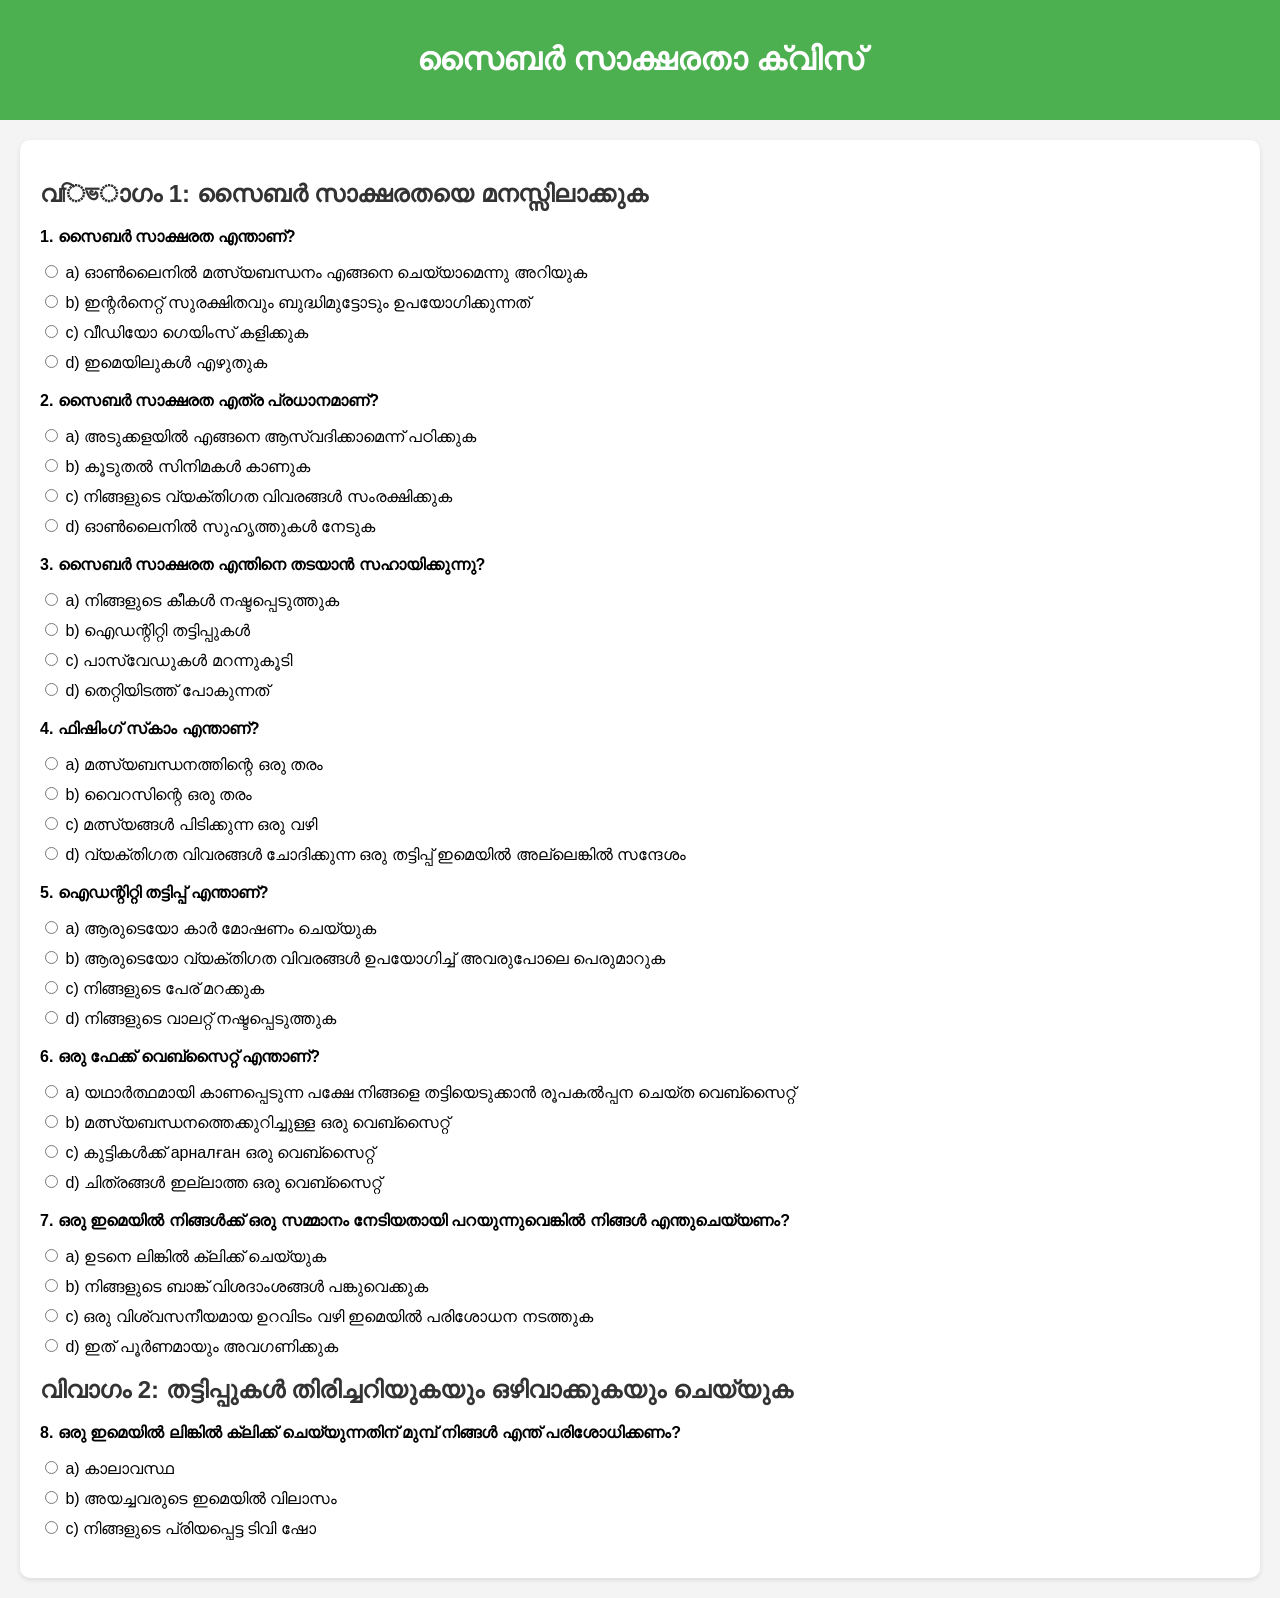
<file: quiz.html>
<!DOCTYPE html>
<html lang="ml">
<head>
    <meta charset="UTF-8">
    <meta name="viewport" content="width=device-width, initial-scale=1.0">
    <title>സൈബർ സാക്ഷരതാ ക്വിസ്</title>
    <style>
        body {
            font-family: Arial, sans-serif;
            margin: 0;
            padding: 0;
            background-color: #f4f4f4;
        }

        header {
            background-color: #4CAF50;
            color: white;
            padding: 20px;
            text-align: center;
        }

        main {
            padding: 20px;
        }

        .quiz-container {
            background-color: white;
            padding: 20px;
            border-radius: 10px;
            box-shadow: 0 2px 5px rgba(0, 0, 0, 0.1);
        }

        h2 {
            color: #333;
        }

        .question {
            margin-bottom: 20px;
        }

        .question p {
            font-weight: bold;
        }

        .answers {
            list-style-type: none;
            padding: 0;
        }

        .answers li {
            margin-bottom: 10px;
        }

        .next-button, .submit-button {
            background-color: #4CAF50;
            color: white;
            padding: 10px 20px;
            border: none;
            cursor: pointer;
            border-radius: 5px;
        }

        .next-button:hover, .submit-button:hover {
            background-color: #45a049;
        }
        
        .home-button {
            background-color: #4CAF50;
            color: white;
            padding: 10px 20px;
            border: none;
            cursor: pointer;
            border-radius: 5px;
        }

        .home-button:hover {
            background-color: #45a049;
        }

        .results {
            margin-top: 20px;
            font-size: 18px;
            font-weight: bold;
        }

        footer {
            background-color: #333;
            color: white;
            text-align: center;
            padding: 10px;
            width: 100%;
            bottom: 0;
        }

        .next-section {
            position: fixed;
            bottom: 20px;
            right: 20px;
            background: #4CAF50;
            color: white;
            text-align: center;
            padding: 12px 25px;
            border-radius: 5px;
            text-decoration: none;
            font-size: 1em;
            box-shadow: 0 2px 4px rgba(0, 0, 0, 0.2);
            transition: background 0.3s;
        }

        .next-section:hover {
            background: #45a049;
        }
    </style>
</head>
<body>

<header>
    <h1>സൈബർ സാക്ഷരതാ ക്വിസ്</h1>
</header>

<main>
    <div class="quiz-container">
        <h2>വিভാഗം 1: സൈബർ സാക്ഷരതയെ മനസ്സിലാക്കുക</h2>
        
        <div class="question">
            <p>1. സൈബർ സാക്ഷരത എന്താണ്?</p>
            <ul class="answers">
                <li><input type="radio" name="q1" value="a"> a) ഓൺലൈനിൽ മത്സ്യബന്ധനം എങ്ങനെ ചെയ്യാമെന്നു അറിയുക</li>
                <li><input type="radio" name="q1" value="b"> b) ഇന്റർനെറ്റ് സുരക്ഷിതവും ബുദ്ധിമുട്ടോടും ഉപയോഗിക്കുന്നത്</li>
                <li><input type="radio" name="q1" value="c"> c) വീഡിയോ ഗെയിംസ് കളിക്കുക</li>
                <li><input type="radio" name="q1" value="d"> d) ഇമെയിലുകൾ എഴുതുക</li>
            </ul>
        </div>

        <div class="question">
            <p>2. സൈബർ സാക്ഷരത എത്ര പ്രധാനമാണ്?</p>
            <ul class="answers">
                <li><input type="radio" name="q2" value="a"> a) അടുക്കളയിൽ എങ്ങനെ ആസ്വദിക്കാമെന്ന് പഠിക്കുക</li>
                <li><input type="radio" name="q2" value="b"> b) കൂടുതൽ സിനിമകൾ കാണുക</li>
                <li><input type="radio" name="q2" value="c"> c) നിങ്ങളുടെ വ്യക്തിഗത വിവരങ്ങൾ സംരക്ഷിക്കുക</li>
                <li><input type="radio" name="q2" value="d"> d) ഓൺലൈനിൽ സുഹൃത്തുകൾ നേടുക</li>
            </ul>
        </div>

        <div class="question">
            <p>3. സൈബർ സാക്ഷരത എന്തിനെ തടയാൻ സഹായിക്കുന്നു?</p>
            <ul class="answers">
                <li><input type="radio" name="q3" value="a"> a) നിങ്ങളുടെ കീകൾ നഷ്ടപ്പെടുത്തുക</li>
                <li><input type="radio" name="q3" value="b"> b) ഐഡന്റിറ്റി തട്ടിപ്പുകൾ</li>
                <li><input type="radio" name="q3" value="c"> c) പാസ്വേഡുകൾ മറന്നുകൂടി</li>
                <li><input type="radio" name="q3" value="d"> d) തെറ്റിയിടത്ത് പോകുന്നത്</li>
            </ul>
        </div>

        <div class="question">
            <p>4. ഫിഷിംഗ് സ്‌കാം എന്താണ്?</p>
            <ul class="answers">
                <li><input type="radio" name="q4" value="a"> a) മത്സ്യബന്ധനത്തിന്റെ ഒരു തരം</li>
                <li><input type="radio" name="q4" value="b"> b) വൈറസിന്റെ ഒരു തരം</li>
                <li><input type="radio" name="q4" value="c"> c) മത്സ്യങ്ങൾ പിടിക്കുന്ന ഒരു വഴി</li>
                <li><input type="radio" name="q4" value="d"> d) വ്യക്തിഗത വിവരങ്ങൾ ചോദിക്കുന്ന ഒരു തട്ടിപ്പ് ഇമെയിൽ അല്ലെങ്കിൽ സന്ദേശം</li>
            </ul>
        </div>

        <div class="question">
            <p>5. ഐഡന്റിറ്റി തട്ടിപ്പ് എന്താണ്?</p>
            <ul class="answers">
                <li><input type="radio" name="q5" value="a"> a) ആരുടെയോ കാർ മോഷണം ചെയ്യുക</li>
                <li><input type="radio" name="q5" value="b"> b) ആരുടെയോ വ്യക്തിഗത വിവരങ്ങൾ ഉപയോഗിച്ച് അവരുപോലെ പെരുമാറുക</li>
                <li><input type="radio" name="q5" value="c"> c) നിങ്ങളുടെ പേര് മറക്കുക</li>
                <li><input type="radio" name="q5" value="d"> d) നിങ്ങളുടെ വാലറ്റ് നഷ്ടപ്പെടുത്തുക</li>
            </ul>
        </div>

        <div class="question">
            <p>6. ഒരു ഫേക്ക് വെബ്സൈറ്റ് എന്താണ്?</p>
            <ul class="answers">
                <li><input type="radio" name="q6" value="a"> a) യഥാർത്ഥമായി കാണപ്പെടുന്ന പക്ഷേ നിങ്ങളെ തട്ടിയെടുക്കാൻ രൂപകൽപ്പന ചെയ്ത വെബ്സൈറ്റ്</li>
                <li><input type="radio" name="q6" value="b"> b) മത്സ്യബന്ധനത്തെക്കുറിച്ചുള്ള ഒരു വെബ്സൈറ്റ്</li>
                <li><input type="radio" name="q6" value="c"> c) കുട്ടികൾക്ക് арналған ഒരു വെബ്സൈറ്റ്</li>
                <li><input type="radio" name="q6" value="d"> d) ചിത്രങ്ങൾ ഇല്ലാത്ത ഒരു വെബ്സൈറ്റ്</li>
            </ul>
        </div>

        <div class="question">
            <p>7. ഒരു ഇമെയിൽ നിങ്ങൾക്ക് ഒരു സമ്മാനം നേടിയതായി പറയുന്നുവെങ്കിൽ നിങ്ങൾ എന്തുചെയ്യണം?</p>
            <ul class="answers">
                <li><input type="radio" name="q7" value="a"> a) ഉടനെ ലിങ്കിൽ ക്ലിക്ക് ചെയ്യുക</li>
                <li><input type="radio" name="q7" value="b"> b) നിങ്ങളുടെ ബാങ്ക് വിശദാംശങ്ങൾ പങ്കുവെക്കുക</li>
                <li><input type="radio" name="q7" value="c"> c) ഒരു വിശ്വസനീയമായ ഉറവിടം വഴി ഇമെയിൽ പരിശോധന നടത്തുക</li>
                <li><input type="radio" name="q7" value="d"> d) ഇത് പൂർണമായും അവഗണിക്കുക</li>
            </ul>
        </div>

        <h2>വിവാഗം 2: തട്ടിപ്പുകൾ തിരിച്ചറിയുകയും ഒഴിവാക്കുകയും ചെയ്യുക</h2>

        <div class="question">
            <p>8. ഒരു ഇമെയിൽ ലിങ്കിൽ ക്ലിക്ക് ചെയ്യുന്നതിന് മുമ്പ് നിങ്ങൾ എന്ത് പരിശോധിക്കണം?</p>
            <ul class="answers">
                <li><input type="radio" name="q8" value="a"> a) കാലാവസ്ഥ</li>
                <li><input type="radio" name="q8" value="b"> b) അയച്ചവരുടെ ഇമെയിൽ വിലാസം</li>
                <li><input type="radio" name="q8" value="c"> c) നിങ്ങളുടെ പ്രിയപ്പെട്ട ടിവി ഷോ</li>
                <li><input type="radio" name="
</file>
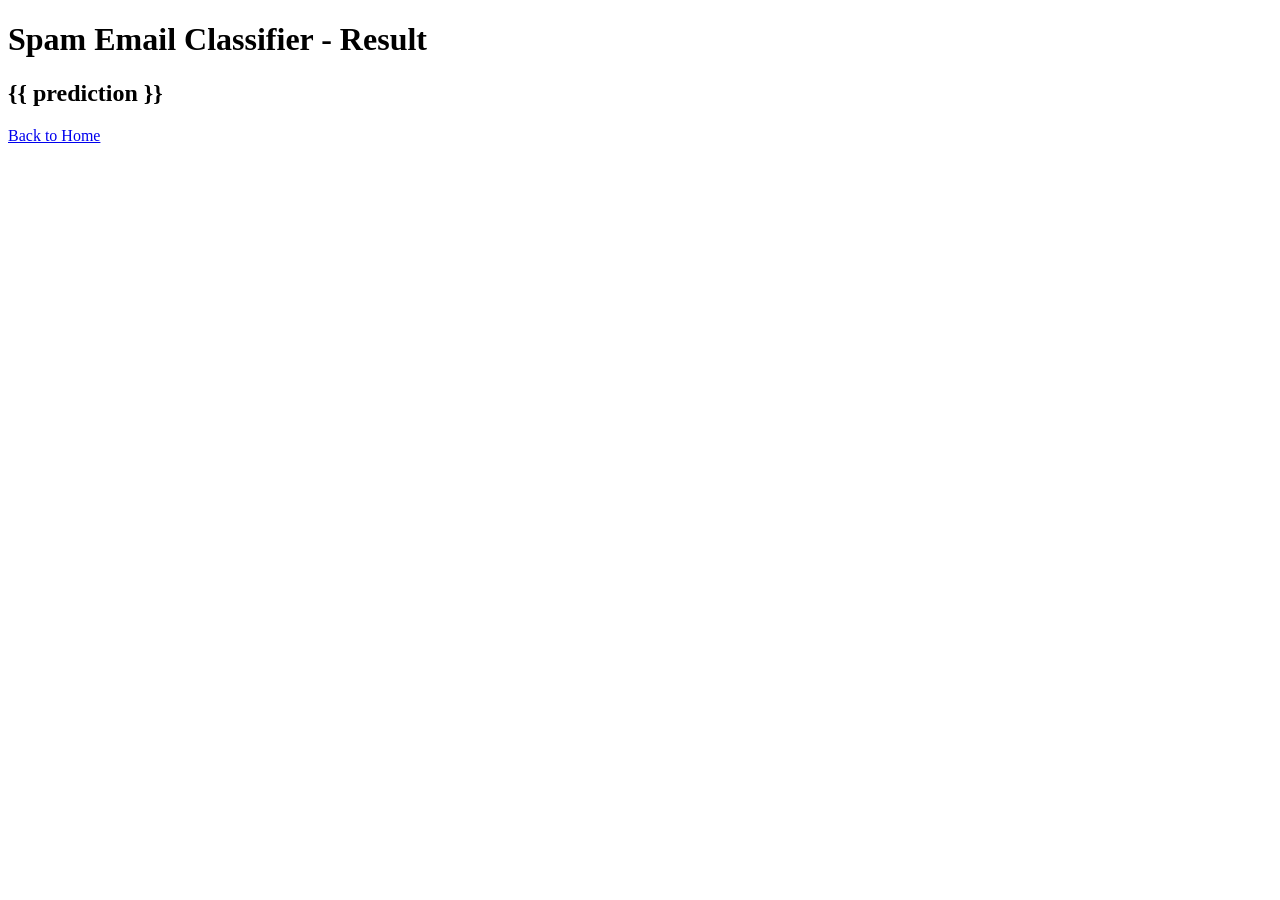
<file: templates/result.html>
<!DOCTYPE html>
<html>
<head>
    <title>Spam Email Classifier - Result</title>
</head>
<body>
    <h1>Spam Email Classifier - Result</h1>
    <h2>{{ prediction }}</h2>
    <a href="/">Back to Home</a>
</body>
</html>
</file>
<file: styles.css>
body {
    font-family: Arial, sans-serif;
    display: flex;
    flex-direction: column;
    justify-content: center;
    align-items: center;
    height: 100vh;
    margin: 0;
    background-color: #f4f4f9;
}
h1 {
    font-size: 3rem;
    color: #333;
    text-align: center;
    margin-bottom: 1rem;
}
h2 {
    font-size: 1.5rem;
    color: #555;
    margin-bottom: 1rem;
}
.button-container {
    display: flex;
    gap: 1rem;
}
button {
    padding: 0.5rem 1rem;
    font-size: 1rem;
    color: #fff;
    background-color: #007bff;
    border: none;
    border-radius: 5px;
    cursor: pointer;
}
button:hover {
    background-color: #0056b3;
}
form{
    background-color: hsl(0, 0%, 100%);
    text-align: center;
    max-width: 350px;
    margin: auto;
    padding: 25px;
    border-radius: 10px;
    box-shadow: 5px 5px 15px hsla(0, 0%, 0%, 0.3);
}
#english {
    margin-left: 60px;
}
#malayalam {
    margin-left: 20px;
}
#try {
    margin-left: 120px;
}
</file>
